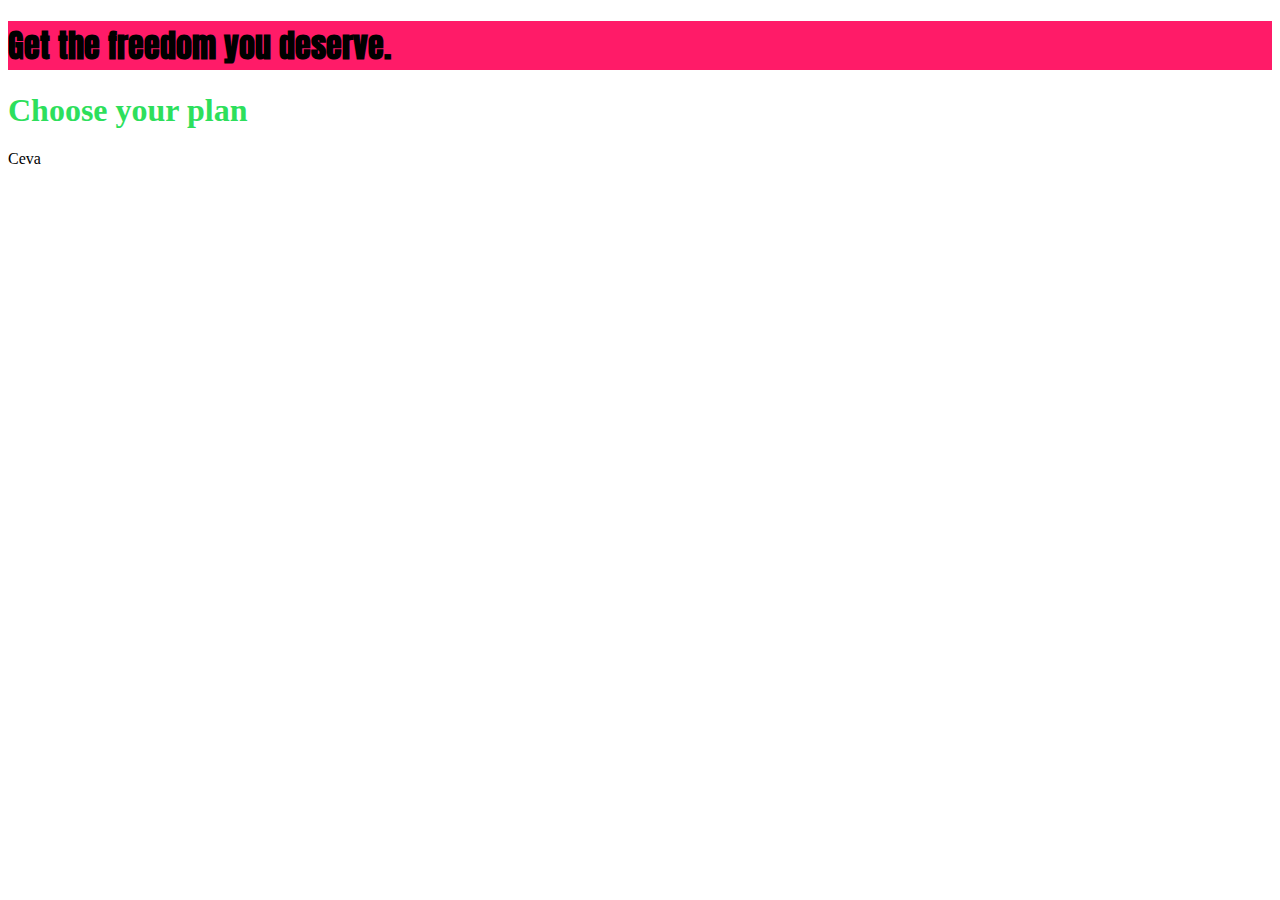
<file: css code/CssBasics/index.html>
<!DOCTYPE html>
<html lang="en">
  <head>
    <meta charset="UTF-8" />
    <meta http-equiv="X-UA-Compatible" content="ie=edge" />
    <title>uHost</title>
    <link rel="shortcut icon" href="favicon.png" />
    <link
      href="https://fonts.googleapis.com/css2?family=Anton&family=Montserrat:wght@100;700&display=swap"
      rel="stylesheet"
    />
    <link rel="stylesheet" href="main.css" />
  </head>
  <body>
    <main>
      <section id="product-overview">
        <h1>Get the freedom you deserve.</h1>
      </section>
    </main>
    <section>
      <h1 class="section-title">Choose your plan</h1>
      <p>Ceva</p>
    </section>
  </body>
</html>
</file>
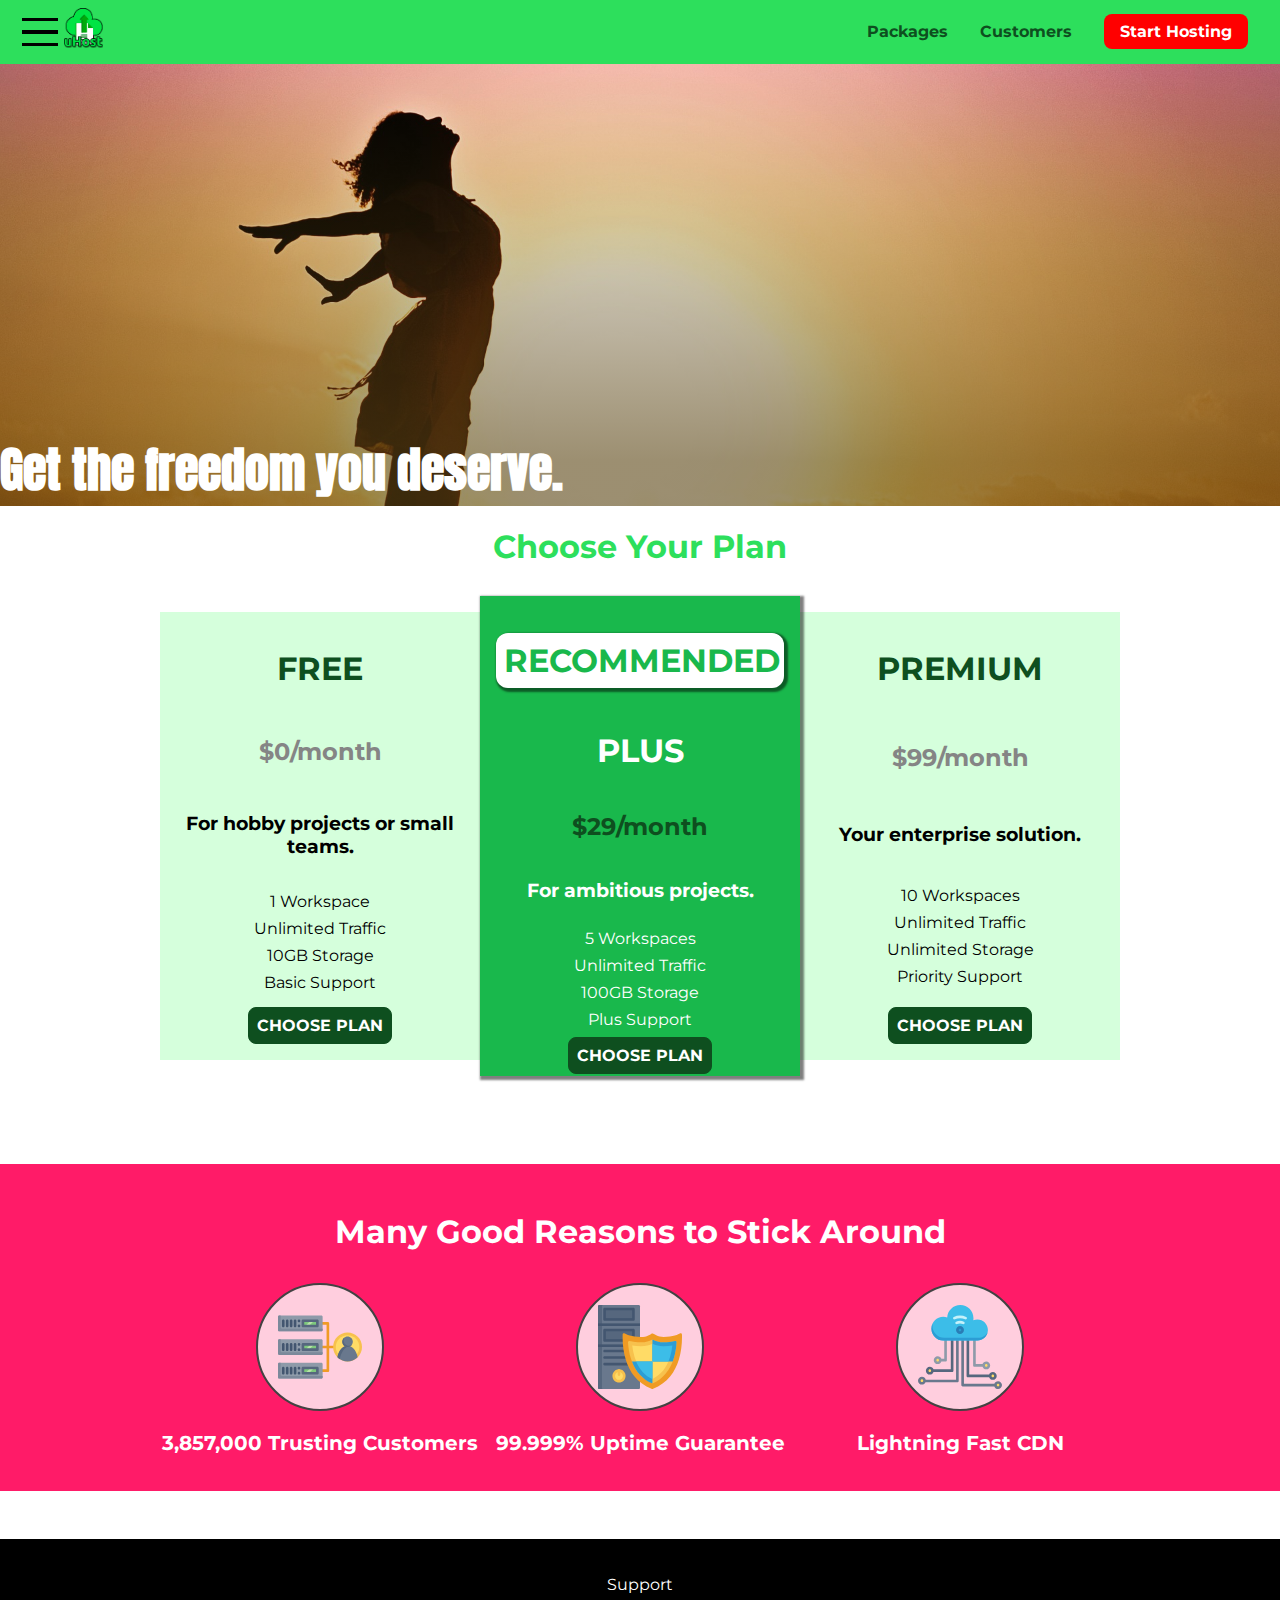
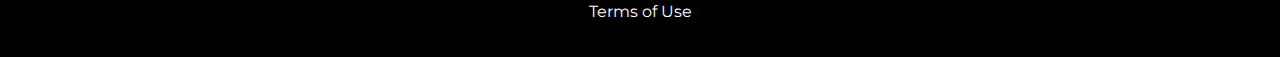
<file: css code/CssDeeperBasics/index.html>
<!DOCTYPE html>
<html lang="en">
  <head>
    <meta charset="UTF-8" />
    <meta http-equiv="X-UA-Compatible" content="ie=edge" />
    <meta name="viewport" content="width=device-width,initial-scale=1.0" />
    <!-- it will adjust the site to your device width,BUT you can't add design changes depending on the device -->
    <!-- name:viewport spune ca trb sa dea target la viewport,content-ul spune ca width-ul trebuie ajustat,initial-scale inseamna zoom-ul (cat poti da zoom)-->
    <!-- maximum-scale arata cat poti maxim sa dai zoom,iar minimum-scale cat poti da maxim zoom-out  -->
    <title>uHost</title>
    <link rel="shortcut icon" href="favicon.png" />
    <!-- <link
      href="https://fonts.googleapis.com/css?family=Anton"
      rel="stylesheet"
    />
    <link
      href="https://fonts.googleapis.com/css?family=Montserrat:400,700"
      rel="stylesheet"
    /> -->
    <!-- vezi shared.css -->
    
    <link rel="stylesheet" href="shared.css" />
    <link rel="stylesheet" href="main.css" />
  </head>
  <body>
    <div class="backdrop"></div>
    <div class="modal">
      <h1 class="modal__title">Do you want to continue?</h1>
      <div class="modal__actions">
        <a href="start-hosting/index.html" class="modal__action">Yes!</a>
        <button class="modal__action modal__action--negative" type="button">
          No!
        </button>
      </div>
    </div>
    <header class="main-header">
      <div>
        <button class="toggle-button">
          <span class="toggle-button__bar"></span>
          <span class="toggle-button__bar"></span>
          <span class="toggle-button__bar"></span>
        </button>
        <a href="index.html" class="main-header__brand">
          <img
            src="images/uhost-icon.png"
            alt="uHost - Your favourite hosting company"
          />
        </a>
      </div>
      <nav class="main-nav">
        <ul class="main-nav__items">
          <li class="main-nav__item">
            <a href="packages/index.html">Packages</a>
          </li>
          <li class="main-nav__item">
            <a href="customers/index.html">Customers</a>
          </li>
          <li class="main-nav__item main-nav__item--cta">
            <a href="start-hosting/index.html">Start Hosting</a>
          </li>
        </ul>
      </nav>
    </header>
    <nav class="mobile-nav">
      <ul class="mobile-nav__items">
        <li class="mobile-nav__item">
          <a href="packages/index.html">Packages</a>
        </li>
        <li class="mobile-nav__item">
          <a href="customers/index.html">Customers</a>
        </li>
        <li class="mobile-nav__item mobile-nav__item--cta">
          <a href="start-hosting/index.html">Start Hosting</a>
        </li>
      </ul>
    </nav>
    <main>
      <section id="product-overview">
        <h1>Get the freedom you deserve.</h1>
      </section>
      <section id="plans">
        <h1 class="section-title">Choose Your Plan</h1>

        <div class="plan__list">
          <article class="plan">
            <h1 class="plan__title">FREE</h1>
            <h2 class="plan__price">$0/month</h2>
            <h3>For hobby projects or small teams.</h3>
            <ul class="plan__features">
              <li>1 Workspace</li>
              <li>Unlimited Traffic</li>
              <li>10GB Storage</li>
              <li>Basic Support</li>
            </ul>
            <div>
              <button class="button">CHOOSE PLAN</button>
            </div>
          </article>
          <article class="plan plan--highlighted">
            <h1 class="plan__annotation">RECOMMENDED</h1>
            <h1 class="plan__title">PLUS</h1>
            <h2 class="plan__price">$29/month</h2>
            <h3>For ambitious projects.</h3>
            <ul class="plan__features">
              <li>5 Workspaces</li>
              <li>Unlimited Traffic</li>
              <li>100GB Storage</li>
              <li>Plus Support</li>
            </ul>
            <div>
              <button class="button">CHOOSE PLAN</button>
            </div>
          </article>
          <article class="plan">
            <h1 class="plan__title">PREMIUM</h1>
            <h2 class="plan__price">$99/month</h2>
            <h3>Your enterprise solution.</h3>
            <ul class="plan__features">
              <li>10 Workspaces</li>
              <li>Unlimited Traffic</li>
              <li>Unlimited Storage</li>
              <li>Priority Support</li>
            </ul>
            <div>
              <button class="button">CHOOSE PLAN</button>
            </div>
          </article>
        </div>
      </section>
      <section id="key-features">
        <h1 class="section-title">Many Good Reasons to Stick Around</h1>
        <ul class="key-feature__list">
          <li class="key-feature">
            <div class="key-feature__image">
              <svg viewBox="0 0 512 512">
                <path
                  style="fill: #f09b24"
                  d="M344,248h-32V112c0-4.418-3.582-8-8-8h-40c-4.418,0-8,3.582-8,8s3.582,8,8,8h32v128h-32  c-4.418,0-8,3.582-8,8s3.582,8,8,8h32v128h-32c-4.418,0-8,3.582-8,8s3.582,8,8,8h40c4.418,0,8-3.582,8-8V264h32c4.418,0,8-3.582,8-8  S348.418,248,344,248z"
                />
                <path
                  style="fill: #8e9aa9"
                  d="M264,64H8c-4.418,0-8,3.582-8,8v80c0,4.418,3.582,8,8,8h256c4.418,0,8-3.582,8-8V72  C272,67.582,268.418,64,264,64z"
                />
                <path
                  style="fill: #7c899b"
                  d="M24,144c-4.418,0-8-3.582-8-8V64H8c-4.418,0-8,3.582-8,8v80c0,4.418,3.582,8,8,8h256  c4.418,0,8-3.582,8-8v-8H24z"
                />
                <rect
                  x="152"
                  y="96"
                  style="fill: #b8e3a8"
                  width="88"
                  height="32"
                />
                <g>
                  <polygon
                    style="fill: #7ec97d"
                    points="152,96 152,128 166,128 198,96  "
                  />
                  <polygon
                    style="fill: #7ec97d"
                    points="220,96 188,128 240,128 240,96  "
                  />
                </g>
                <path
                  style="fill: #56677e"
                  d="M240,136h-88c-4.418,0-8-3.582-8-8V96c0-4.418,3.582-8,8-8h88c4.418,0,8,3.582,8,8v32  C248,132.418,244.418,136,240,136z M160,120h72v-16h-72V120z"
                />
                <g>
                  <path
                    style="fill: #435670"
                    d="M32,136c-4.418,0-8-3.582-8-8V96c0-4.418,3.582-8,8-8s8,3.582,8,8v32C40,132.418,36.418,136,32,136z   "
                  />
                  <path
                    style="fill: #435670"
                    d="M56,136c-4.418,0-8-3.582-8-8V96c0-4.418,3.582-8,8-8s8,3.582,8,8v32C64,132.418,60.418,136,56,136z   "
                  />
                  <path
                    style="fill: #435670"
                    d="M80,136c-4.418,0-8-3.582-8-8V96c0-4.418,3.582-8,8-8s8,3.582,8,8v32C88,132.418,84.418,136,80,136z   "
                  />
                  <path
                    style="fill: #435670"
                    d="M104,136c-4.418,0-8-3.582-8-8V96c0-4.418,3.582-8,8-8s8,3.582,8,8v32   C112,132.418,108.418,136,104,136z"
                  />
                  <path
                    style="fill: #435670"
                    d="M128,105c-4.418,0-8-3.582-8-8v-1c0-4.418,3.582-8,8-8s8,3.582,8,8v1   C136,101.418,132.418,105,128,105z"
                  />
                  <path
                    style="fill: #435670"
                    d="M128,136c-4.418,0-8-3.582-8-8v-1c0-4.418,3.582-8,8-8s8,3.582,8,8v1   C136,132.418,132.418,136,128,136z"
                  />
                </g>
                <path
                  style="fill: #8e9aa9"
                  d="M264,208H8c-4.418,0-8,3.582-8,8v80c0,4.418,3.582,8,8,8h256c4.418,0,8-3.582,8-8v-80  C272,211.582,268.418,208,264,208z"
                />
                <path
                  style="fill: #7c899b"
                  d="M24,288c-4.418,0-8-3.582-8-8v-72H8c-4.418,0-8,3.582-8,8v80c0,4.418,3.582,8,8,8h256  c4.418,0,8-3.582,8-8v-8H24z"
                />
                <rect
                  x="152"
                  y="240"
                  style="fill: #b8e3a8"
                  width="88"
                  height="32"
                />
                <g>
                  <polygon
                    style="fill: #7ec97d"
                    points="152,240 152,272 166,272 198,240  "
                  />
                  <polygon
                    style="fill: #7ec97d"
                    points="220,240 188,272 240,272 240,240  "
                  />
                </g>
                <path
                  style="fill: #56677e"
                  d="M240,280h-88c-4.418,0-8-3.582-8-8v-32c0-4.418,3.582-8,8-8h88c4.418,0,8,3.582,8,8v32  C248,276.418,244.418,280,240,280z M160,264h72v-16h-72V264z"
                />
                <g>
                  <path
                    style="fill: #435670"
                    d="M32,280c-4.418,0-8-3.582-8-8v-32c0-4.418,3.582-8,8-8s8,3.582,8,8v32C40,276.418,36.418,280,32,280   z"
                  />
                  <path
                    style="fill: #435670"
                    d="M56,280c-4.418,0-8-3.582-8-8v-32c0-4.418,3.582-8,8-8s8,3.582,8,8v32C64,276.418,60.418,280,56,280   z"
                  />
                  <path
                    style="fill: #435670"
                    d="M80,280c-4.418,0-8-3.582-8-8v-32c0-4.418,3.582-8,8-8s8,3.582,8,8v32C88,276.418,84.418,280,80,280   z"
                  />
                  <path
                    style="fill: #435670"
                    d="M104,280c-4.418,0-8-3.582-8-8v-32c0-4.418,3.582-8,8-8s8,3.582,8,8v32   C112,276.418,108.418,280,104,280z"
                  />
                  <path
                    style="fill: #435670"
                    d="M128,249c-4.418,0-8-3.582-8-8v-1c0-4.418,3.582-8,8-8s8,3.582,8,8v1   C136,245.418,132.418,249,128,249z"
                  />
                  <path
                    style="fill: #435670"
                    d="M128,280c-4.418,0-8-3.582-8-8v-1c0-4.418,3.582-8,8-8s8,3.582,8,8v1   C136,276.418,132.418,280,128,280z"
                  />
                </g>
                <path
                  style="fill: #8e9aa9"
                  d="M264,352H8c-4.418,0-8,3.582-8,8v80c0,4.418,3.582,8,8,8h256c4.418,0,8-3.582,8-8v-80  C272,355.582,268.418,352,264,352z"
                />
                <path
                  style="fill: #7c899b"
                  d="M24,432c-4.418,0-8-3.582-8-8v-72H8c-4.418,0-8,3.582-8,8v80c0,4.418,3.582,8,8,8h256  c4.418,0,8-3.582,8-8v-8H24z"
                />
                <rect
                  x="152"
                  y="384"
                  style="fill: #b8e3a8"
                  width="88"
                  height="32"
                />
                <g>
                  <polygon
                    style="fill: #7ec97d"
                    points="152,384 152,416 166,416 198,384  "
                  />
                  <polygon
                    style="fill: #7ec97d"
                    points="220,384 188,416 240,416 240,384  "
                  />
                </g>
                <path
                  style="fill: #56677e"
                  d="M240,424h-88c-4.418,0-8-3.582-8-8v-32c0-4.418,3.582-8,8-8h88c4.418,0,8,3.582,8,8v32  C248,420.418,244.418,424,240,424z M160,408h72v-16h-72V408z"
                />
                <g>
                  <path
                    style="fill: #435670"
                    d="M32,424c-4.418,0-8-3.582-8-8v-32c0-4.418,3.582-8,8-8s8,3.582,8,8v32C40,420.418,36.418,424,32,424   z"
                  />
                  <path
                    style="fill: #435670"
                    d="M56,424c-4.418,0-8-3.582-8-8v-32c0-4.418,3.582-8,8-8s8,3.582,8,8v32C64,420.418,60.418,424,56,424   z"
                  />
                  <path
                    style="fill: #435670"
                    d="M80,424c-4.418,0-8-3.582-8-8v-32c0-4.418,3.582-8,8-8s8,3.582,8,8v32C88,420.418,84.418,424,80,424   z"
                  />
                  <path
                    style="fill: #435670"
                    d="M104,424c-4.418,0-8-3.582-8-8v-32c0-4.418,3.582-8,8-8s8,3.582,8,8v32   C112,420.418,108.418,424,104,424z"
                  />
                  <path
                    style="fill: #435670"
                    d="M128,393c-4.418,0-8-3.582-8-8v-1c0-4.418,3.582-8,8-8s8,3.582,8,8v1   C136,389.418,132.418,393,128,393z"
                  />
                  <path
                    style="fill: #435670"
                    d="M128,424c-4.418,0-8-3.582-8-8v-1c0-4.418,3.582-8,8-8s8,3.582,8,8v1   C136,420.418,132.418,424,128,424z"
                  />
                </g>
                <path
                  style="fill: #f7c14d"
                  d="M424,168c-48.523,0-88,39.477-88,88s39.477,88,88,88s88-39.477,88-88S472.523,168,424,168z"
                />
                <path
                  style="fill: #ffdb66"
                  d="M424,184c-39.701,0-72,32.299-72,72s32.299,72,72,72s72-32.299,72-72S463.701,184,424,184z"
                />
                <path
                  style="fill: #69788d"
                  d="M484.893,314.16C476.393,274.588,451.922,248,424,248s-52.393,26.588-60.893,66.16  c-0.605,2.82,0.354,5.749,2.511,7.664C381.731,336.124,402.465,344,424,344s42.269-7.876,58.381-22.176  C484.539,319.909,485.498,316.98,484.893,314.16z"
                />
                <path
                  style="fill: #56677e"
                  d="M434.053,249.171C430.768,248.403,427.411,248,424,248c-27.922,0-52.393,26.588-60.893,66.16  c-0.605,2.82,0.354,5.749,2.511,7.664c3.383,3.002,6.979,5.703,10.734,8.125C384.904,286.243,407.373,255.378,434.053,249.171z"
                />
                <path
                  style="fill: #69788d"
                  d="M424,192c-17.645,0-32,14.355-32,32s14.355,32,32,32s32-14.355,32-32S441.645,192,424,192z"
                />
                <path
                  style="fill: #56677e"
                  d="M432,248c-17.645,0-32-14.355-32-32c0-6.783,2.128-13.076,5.742-18.258  C397.444,203.53,392,213.138,392,224c0,17.645,14.355,32,32,32c10.862,0,20.471-5.444,26.258-13.742  C445.076,245.872,438.783,248,432,248z"
                />
              </svg>
            </div>
            <p class="key-feature__description">3,857,000 Trusting Customers</p>
          </li>
          <li class="key-feature">
            <div class="key-feature__image">
              <svg viewBox="0 0 512 512">
                <path
                  style="fill: #69788d"
                  d="M248,0H8C3.582,0,0,3.582,0,8v496c0,4.418,3.582,8,8,8h240c4.418,0,8-3.582,8-8V8  C256,3.582,252.418,0,248,0z"
                />
                <path
                  style="fill: #56677e"
                  d="M24,504V8c0-4.418,3.582-8,8-8H8C3.582,0,0,3.582,0,8v496c0,4.418,3.582,8,8,8h24  C27.582,512,24,508.418,24,504z"
                />
                <g>
                  <rect
                    x="0"
                    y="112"
                    style="fill: #435670"
                    width="256"
                    height="16"
                  />
                  <rect
                    x="0"
                    y="240"
                    style="fill: #435670"
                    width="256"
                    height="16"
                  />
                </g>
                <path
                  style="fill: #f7c14d"
                  d="M128,392c-22.056,0-40,17.944-40,40s17.944,40,40,40s40-17.944,40-40S150.056,392,128,392z"
                />
                <path
                  style="fill: #ffdb66"
                  d="M128,408c-13.233,0-24,10.767-24,24s10.767,24,24,24s24-10.767,24-24S141.233,408,128,408z"
                />
                <path
                  style="fill: #f7c14d"
                  d="M128,392c-2.739,0-5.414,0.278-8,0.805V424c0,4.418,3.582,8,8,8c4.418,0,8-3.582,8-8v-31.195  C133.414,392.278,130.739,392,128,392z"
                />
                <g>
                  <path
                    style="fill: #435670"
                    d="M216,288H40c-4.418,0-8-3.582-8-8s3.582-8,8-8h176c4.418,0,8,3.582,8,8S220.418,288,216,288z"
                  />
                  <path
                    style="fill: #435670"
                    d="M216,328H40c-4.418,0-8-3.582-8-8s3.582-8,8-8h176c4.418,0,8,3.582,8,8S220.418,328,216,328z"
                  />
                  <path
                    style="fill: #435670"
                    d="M216,368H40c-4.418,0-8-3.582-8-8s3.582-8,8-8h176c4.418,0,8,3.582,8,8S220.418,368,216,368z"
                  />
                  <path
                    style="fill: #435670"
                    d="M216,16H40c-4.418,0-8,3.582-8,8v64c0,4.418,3.582,8,8,8h176c4.418,0,8-3.582,8-8V24   C224,19.582,220.418,16,216,16z"
                  />
                </g>
                <rect
                  x="48"
                  y="32"
                  style="fill: #56677e"
                  width="160"
                  height="48"
                />
                <path
                  style="fill: #435670"
                  d="M216,144H40c-4.418,0-8,3.582-8,8v64c0,4.418,3.582,8,8,8h176c4.418,0,8-3.582,8-8v-64  C224,147.582,220.418,144,216,144z"
                />
                <rect
                  x="48"
                  y="160"
                  style="fill: #56677e"
                  width="160"
                  height="48"
                />
                <path
                  style="fill: #f09b24"
                  d="M511.747,180.237c-0.194-6.537-8.107-10.107-13.135-5.894c-5.6,4.693-42.904,21.282-98.514,21.282  c-33.45,0-64.625-20.999-64.929-21.206c-2.9-1.991-6.764-1.85-9.512,0.346c-2.677,2.135-27.201,20.86-63.793,20.86  c-55.607,0-92.914-16.589-98.515-21.282c-5.028-4.211-12.941-0.645-13.135,5.894c-1.634,54.834,4.655,105.941,18.693,151.903  c12.096,39.604,29.759,74.047,52.497,102.373c27.538,34.304,62.743,59.882,104.66,76.045c3.069,1.918,6.757,1.921,9.83,0  c41.917-16.163,77.122-41.741,104.66-76.045c22.738-28.326,40.401-62.77,52.497-102.373  C507.092,286.179,513.381,235.071,511.747,180.237z"
                />
                <path
                  style="fill: #f7c14d"
                  d="M476.21,221.226c-1.953-1.631-4.568-2.235-7.036-1.628c-21.686,5.327-44.926,8.028-69.075,8.028  c-25.926,0-49.633-8.975-64.955-16.504c-2.307-1.134-5.016-1.091-7.284,0.116c-14.059,7.477-36.919,16.388-65.994,16.388  c-24.153,0-47.394-2.701-69.075-8.028c-5.155-1.268-10.221,2.966-9.894,8.261c2.077,33.693,7.668,65.635,16.616,94.935  c22.774,74.565,66.139,126.334,128.888,153.868c2.032,0.891,4.397,0.891,6.43,0c61.777-27.107,104.716-78.876,127.62-153.868  c8.948-29.3,14.539-61.241,16.616-94.935C479.224,225.319,478.163,222.856,476.21,221.226z"
                />
                <path
                  style="fill: #ffdb66"
                  d="M331.609,451.727c-52.604-25.289-89.304-70.987-109.144-135.944  c-6.532-21.39-11.162-44.336-13.82-68.447c17.133,2.852,34.952,4.291,53.22,4.291c29.394,0,53.376-7.793,69.978-15.561  c17.44,7.736,41.656,15.561,68.256,15.561c18.267,0,36.085-1.439,53.219-4.291c-2.659,24.112-7.288,47.06-13.82,68.448  C419.545,381.108,383.27,426.805,331.609,451.727z"
                />
                <g>
                  <path
                    style="fill: #2c9dd4"
                    d="M479.066,227.858c0.157-2.539-0.903-5.002-2.856-6.633s-4.568-2.235-7.036-1.628   c-21.686,5.327-44.926,8.028-69.075,8.028c-25.926,0-49.633-8.975-64.955-16.504c-1.057-0.52-2.2-0.78-3.345-0.806l-0.072,133.351   h123.601c2.556-6.746,4.933-13.702,7.123-20.874C471.398,293.493,476.989,261.552,479.066,227.858z"
                  />
                  <path
                    style="fill: #2c9dd4"
                    d="M206.658,343.667c24.153,63.42,65.028,108.108,121.743,132.995c1.031,0.452,2.147,0.673,3.263,0.666   l0.063-133.661H206.658z"
                  />
                </g>
                <g>
                  <path
                    style="fill: #3cbde8"
                    d="M439.497,315.783c6.532-21.389,11.161-44.336,13.82-68.448c-17.134,2.852-34.952,4.291-53.219,4.291   c-26.6,0-50.815-7.824-68.256-15.561l-0.116,107.601h97.758C433.179,334.807,436.524,325.518,439.497,315.783z"
                  />
                  <path
                    style="fill: #3cbde8"
                    d="M232.523,343.667c21.144,50.298,54.363,86.56,99.087,108.06l0.117-108.06H232.523z"
                  />
                </g>
              </svg>
            </div>
            <p class="key-feature__description">99.999% Uptime Guarantee</p>
          </li>
          <li class="key-feature">
            <div class="key-feature__image">
              <svg viewBox="0 0 512 512">
                <path
                  style="fill: #8e9aa9"
                  d="M168,200c-4.418,0-8,3.582-8,8v120h-17.376c-3.302-9.311-12.194-16-22.624-16  c-13.234,0-24,10.767-24,24s10.766,24,24,24c10.429,0,19.321-6.689,22.624-16H168c4.418,0,8-3.582,8-8V208  C176,203.582,172.418,200,168,200z"
                />
                <path
                  style="fill: #ffdb66"
                  d="M120,328c-4.411,0-8,3.589-8,8s3.589,8,8,8s8-3.589,8-8S124.411,328,120,328z"
                />
                <path
                  style="fill: #56677e"
                  d="M208,200c-4.418,0-8,3.582-8,8v184H94.624C91.322,382.689,82.43,376,72,376  c-13.234,0-24,10.767-24,24s10.766,24,24,24c10.429,0,19.321-6.689,22.624-16H208c4.418,0,8-3.582,8-8V208  C216,203.582,212.418,200,208,200z"
                />
                <path
                  style="fill: #ffdb66"
                  d="M72,392c-4.411,0-8,3.589-8,8s3.589,8,8,8s8-3.589,8-8S76.411,392,72,392z"
                />
                <path
                  style="fill: #69788d"
                  d="M240,208c-4.418,0-8,3.582-8,8v239H47.24c-2.671-10.34-12.078-18-23.24-18c-13.234,0-24,10.767-24,24  s10.766,24,24,24c9.666,0,18.009-5.747,21.809-14H240c4.418,0,8-3.582,8-8V216C248,211.582,244.418,208,240,208z"
                />
                <path
                  style="fill: #ffdb66"
                  d="M24,453c-4.411,0-8,3.589-8,8s3.589,8,8,8s8-3.589,8-8S28.411,453,24,453z"
                />
                <path
                  style="fill: #69788d"
                  d="M488,464c-10.429,0-19.321,6.689-22.624,16H280V208c0-4.418-3.582-8-8-8s-8,3.582-8,8v280  c0,4.418,3.582,8,8,8h193.376c3.302,9.311,12.194,16,22.624,16c13.234,0,24-10.767,24-24S501.234,464,488,464z"
                />
                <path
                  style="fill: #ffdb66"
                  d="M488,480c-4.411,0-8,3.589-8,8s3.589,8,8,8s8-3.589,8-8S492.411,480,488,480z"
                />
                <path
                  style="fill: #56677e"
                  d="M456,408c-10.429,0-19.321,6.689-22.624,16H312V208c0-4.418-3.582-8-8-8s-8,3.582-8,8v224  c0,4.418,3.582,8,8,8h129.376c3.302,9.311,12.194,16,22.624,16c13.234,0,24-10.767,24-24S469.234,408,456,408z"
                />
                <path
                  style="fill: #ffdb66"
                  d="M456,424c-4.411,0-8,3.589-8,8s3.589,8,8,8s8-3.589,8-8S460.411,424,456,424z"
                />
                <path
                  style="fill: #8e9aa9"
                  d="M416,344c-10.429,0-19.321,6.689-22.624,16H352V208c0-4.418-3.582-8-8-8s-8,3.582-8,8v160  c0,4.418,3.582,8,8,8h49.376c3.302,9.311,12.194,16,22.624,16c13.234,0,24-10.767,24-24S429.234,344,416,344z"
                />
                <path
                  style="fill: #ffdb66"
                  d="M416,360c-4.411,0-8,3.589-8,8s3.589,8,8,8s8-3.589,8-8S420.411,360,416,360z"
                />
                <path
                  style="fill: #3cbde8"
                  d="M362,88c-8.741,0-17.231,1.751-25.06,5.085C337.646,88.797,338,84.43,338,80  c0-44.112-35.888-80-80-80c-42.823,0-77.895,33.816-79.909,76.149C170.393,73.415,162.244,72,154,72c-39.701,0-72,32.299-72,72  s32.299,72,72,72h208c35.29,0,64-28.71,64-64S397.29,88,362,88z"
                />
                <path
                  style="fill: #2c9dd4"
                  d="M368,200H160c-39.701,0-72-32.299-72-72c0-5.863,0.721-11.559,2.05-17.019  C84.918,120.88,82,132.102,82,144c0,39.701,32.299,72,72,72h208c30.389,0,55.88-21.296,62.379-49.743  C413.565,186.327,392.352,200,368,200z"
                />
                <path
                  style="fill: #2a7db5"
                  d="M256,128c-13.234,0-24,10.767-24,24s10.766,24,24,24c13.233,0,24-10.767,24-24S269.233,128,256,128z"
                />
                <path
                  style="fill: #2c9dd4"
                  d="M256,144c-4.411,0-8,3.589-8,8s3.589,8,8,8c4.411,0,8-3.589,8-8S260.411,144,256,144z"
                />
                <g>
                  <path
                    style="fill: #c5f1fa"
                    d="M221.755,87.695c-2.994,0-5.864-1.688-7.233-4.572c-1.894-3.991-0.194-8.763,3.798-10.657   C230.157,66.849,242.834,64,256,64c13.166,0,25.844,2.849,37.68,8.466c3.992,1.895,5.692,6.666,3.798,10.657   s-6.666,5.692-10.657,3.798C277.144,82.328,266.774,80,256,80c-10.774,0-21.144,2.328-30.821,6.921   C224.072,87.446,222.904,87.695,221.755,87.695z"
                  />
                  <path
                    style="fill: #c5f1fa"
                    d="M276.545,116.618c-1.148,0-2.316-0.249-3.424-0.774C267.745,113.293,261.985,112,256,112   c-5.985,0-11.745,1.293-17.121,3.844c-3.991,1.895-8.763,0.192-10.657-3.798c-1.894-3.992-0.193-8.764,3.798-10.657   C239.557,97.813,247.625,96,256,96c8.376,0,16.444,1.813,23.98,5.389c3.991,1.894,5.692,6.665,3.798,10.657   C282.41,114.93,279.539,116.618,276.545,116.618z"
                  />
                </g>
              </svg>
            </div>
            <p class="key-feature__description">Lightning Fast CDN</p>
          </li>
        </ul>
      </section>
    </main>
    <footer class="main-footer">
      <nav>
        <ul class="main-footer__links">
          <li class="main-footer__link">
            <a href="#">Support</a>
          </li>
          <li class="main-footer__link">
            <a href="#">Terms of Use</a>
          </li>
        </ul>
      </nav>
    </footer>
    <script src="shared.js"></script>
  </body>
</html>
</file>
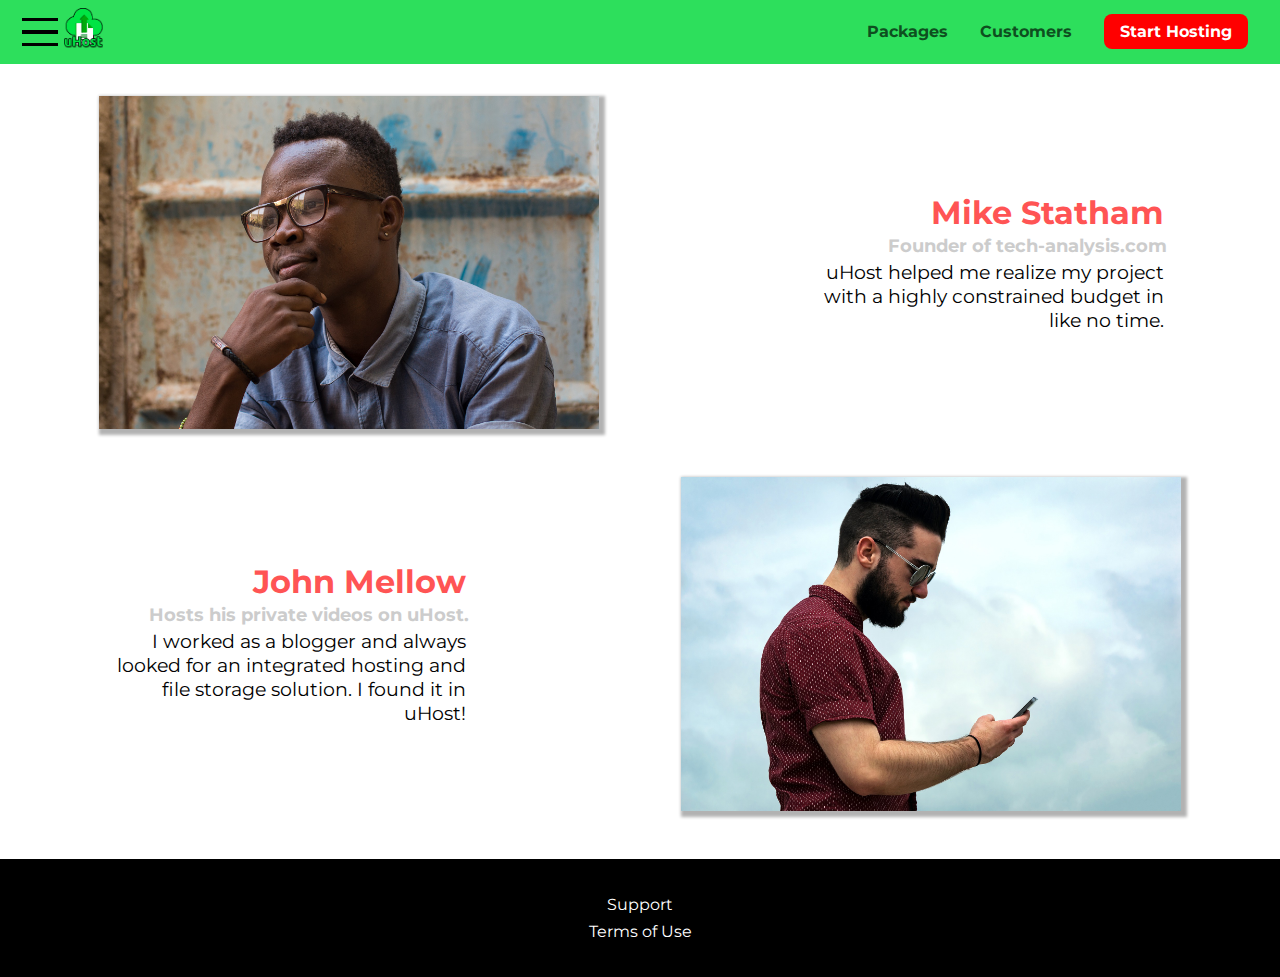
<file: css code/CssDeeperBasics/customers/index.html>
<!DOCTYPE html>
<html lang="en">
  <head>
    <meta charset="UTF-8" />
    <meta name="viewport" content="width=device-width, initial-scale=1.0" />
    <meta http-equiv="X-UA-Compatible" content="ie=edge" />
    <meta name="viewport" content="width=device-width,initial-scale=1.0" />
    <title>uHost Customers</title>
    <link rel="shortcut icon" href="../favicon.png" />
    <!-- <link
      href="https://fonts.googleapis.com/css?family=Anton|Montserrat:400,700"
      rel="stylesheet"
    /> -->
    <!-- vezi shared.css -->
    <link rel="stylesheet" href="../shared.css" />
    <link rel="stylesheet" href="customers.css" />
  </head>

  <body>
    <div class="backdrop"></div>
    <header class="main-header">
      <div>
        <button class="toggle-button">
          <span class="toggle-button__bar"></span>
          <span class="toggle-button__bar"></span>
          <span class="toggle-button__bar"></span>
        </button>
        <a href="../index.html" class="main-header__brand">
          <img
            src="../images/uhost-icon.png"
            alt="uHost - Your favourite hosting company"
          />
        </a>
      </div>
      <nav class="main-nav">
        <ul class="main-nav__items">
          <li class="main-nav__item">
            <a href="../packages/index.html">Packages</a>
          </li>
          <li class="main-nav__item">
            <a href="index.html">Customers</a>
          </li>
          <li class="main-nav__item main-nav__item--cta">
            <a href="../start-hosting/index.html">Start Hosting</a>
          </li>
        </ul>
      </nav>
    </header>
    <nav class="mobile-nav">
      <ul class="mobile-nav__items">
        <li class="mobile-nav__item">
          <a href="../packages/index.html">Packages</a>
        </li>
        <li class="mobile-nav__item">
          <a href="index.html">Customers</a>
        </li>
        <li class="mobile-nav__item mobile-nav__item--cta">
          <a href="../start-hosting/index.html">Start Hosting</a>
        </li>
      </ul>
    </nav>
    <main>
      <div>
        <div class="testimonial" id="customer-1">
          <div class="testimonial__image-container">
            <img
              src="../images/customer-1.jpg"
              alt="Mike Statham - Customer"
              class="testimonial__image"
            />
          </div>
          <div class="testimonial__info">
            <h1 class="testimonial__name">Mike Statham</h1>
            <h2 class="testimonial__subtitle">
              Founder of
              <a href="tech-analysis.com">tech-analysis.com</a>
            </h2>
            <p class="testimonial__text">
              uHost helped me realize my project with a highly constrained
              budget in like no time.
            </p>
          </div>
        </div>
        <div class="testimonial" id="customer-2">
          <div class="testimonial__info">
            <h1 class="testimonial__name">John Mellow</h1>
            <h2 class="testimonial__subtitle">
              Hosts his private videos on uHost.
            </h2>
            <p class="testimonial__text">
              I worked as a blogger and always looked for an integrated hosting
              and file storage solution. I found it in uHost!
            </p>
          </div>
          <div class="testimonial__image-container">
            <img
              src="../images/customer-2.jpg"
              alt="John Mellow - Customer"
              class="testimonial__image"
            />
          </div>
        </div>
      </div>
    </main>
    <footer class="main-footer">
      <nav>
        <ul class="main-footer__links">
          <li class="main-footer__link">
            <a href="#">Support</a>
          </li>
          <li class="main-footer__link">
            <a href="#">Terms of Use</a>
          </li>
        </ul>
      </nav>
    </footer>
    <script src="../shared.js"></script>
  </body>
</html>
</file>
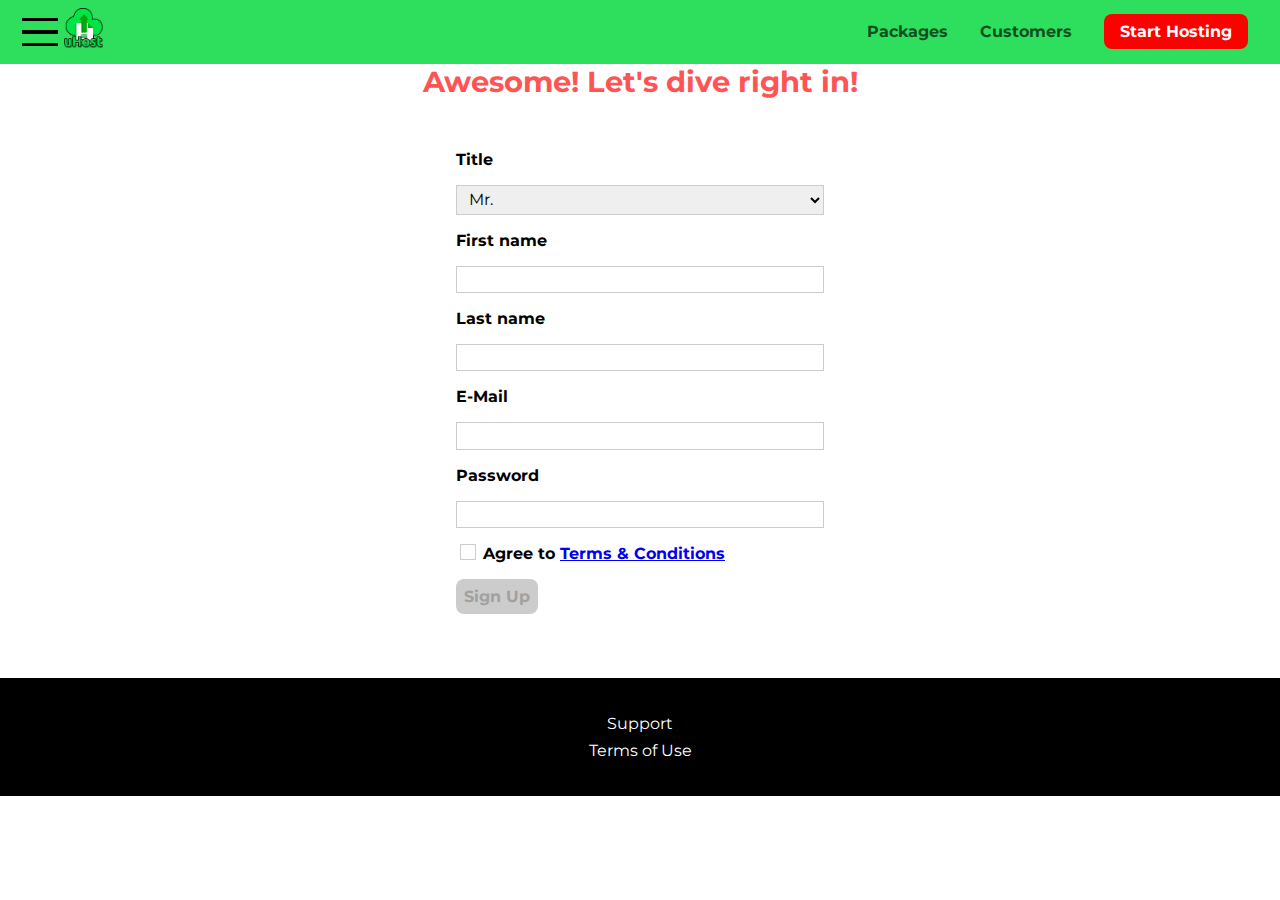
<file: css code/CssDeeperBasics/start-hosting/index.html>
<!DOCTYPE html>
<html lang="en">
  <head>
    <meta charset="UTF-8" />
    <meta name="viewport" content="width=device-width, initial-scale=1.0" />
    <meta http-equiv="X-UA-Compatible" content="ie=edge" />
    <title>uHost Signup</title>
    <link rel="shortcut icon" href="../favicon.png" />
    <!-- <link
      href="https://fonts.googleapis.com/css?family=Anton|Montserrat:400,700"
      rel="stylesheet"
    /> -->
    <!-- vezi shared.css -->
    <link rel="stylesheet" href="../shared.css" />
    <link rel="stylesheet" href="start-hosting.css" />
  </head>

  <body>
    <div class="backdrop"></div>
    <header class="main-header">
      <div>
        <button class="toggle-button">
          <span class="toggle-button__bar"></span>
          <span class="toggle-button__bar"></span>
          <span class="toggle-button__bar"></span>
        </button>
        <a href="../index.html" class="main-header__brand">
          <img
            src="../images/uhost-icon.png"
            alt="uHost - Your favorite hosting company"
          />
        </a>
      </div>
      <nav class="main-nav">
        <ul class="main-nav__items">
          <li class="main-nav__item">
            <a href="../packages/index.html">Packages</a>
          </li>
          <li class="main-nav__item">
            <a href="../customers/index.html">Customers</a>
          </li>
          <li class="main-nav__item main-nav__item--cta">
            <a href="index.html">Start Hosting</a>
          </li>
        </ul>
      </nav>
    </header>
    <nav class="mobile-nav">
      <ul class="mobile-nav__items">
        <li class="mobile-nav__item">
          <a href="../packages/index.html">Packages</a>
        </li>
        <li class="mobile-nav__item">
          <a href="../customers/index.html">Customers</a>
        </li>
        <li class="mobile-nav__item mobile-nav__item--cta">
          <a href="index.html">Start Hosting</a>
        </li>
      </ul>
    </nav>
    <main class="signup-page">
      <h1 class="signup-title">Awesome! Let's dive right in!</h1>
      <form action="index.html" class="signup-form">
        <label for="title">Title</label>
        <select id="title" class="invalid">
          <option value="mr">Mr.</option>
          <option value="ms">Ms.</option>
        </select>
        <label for="first-name">First name</label>
        <input type="text" id="first-name" />
        <label for="last-name">Last name</label>
        <input type="text" id="last-name" />
        <label for="email">E-Mail</label>
        <input type="email" id="email" />
        <label for="password">Password</label>
        <input type="password" id="password" />
        <input type="checkbox" id="agree-terms" />
        <!-- daca pun required se ia by default ca si invalid -->
        <label for="agree-terms"
          >Agree to
          <a href="#">Terms &amp; Conditions</a>
        </label>
        <button type="submit" class="button" disabled>Sign Up</button>
      </form>
    </main>
    <footer class="main-footer">
      <nav>
        <ul class="main-footer__links">
          <li class="main-footer__link">
            <a href="#">Support</a>
          </li>
          <li class="main-footer__link">
            <a href="#">Terms of Use</a>
          </li>
        </ul>
      </nav>
    </footer>
    <script src="../shared.js"></script>
  </body>
</html>
</file>
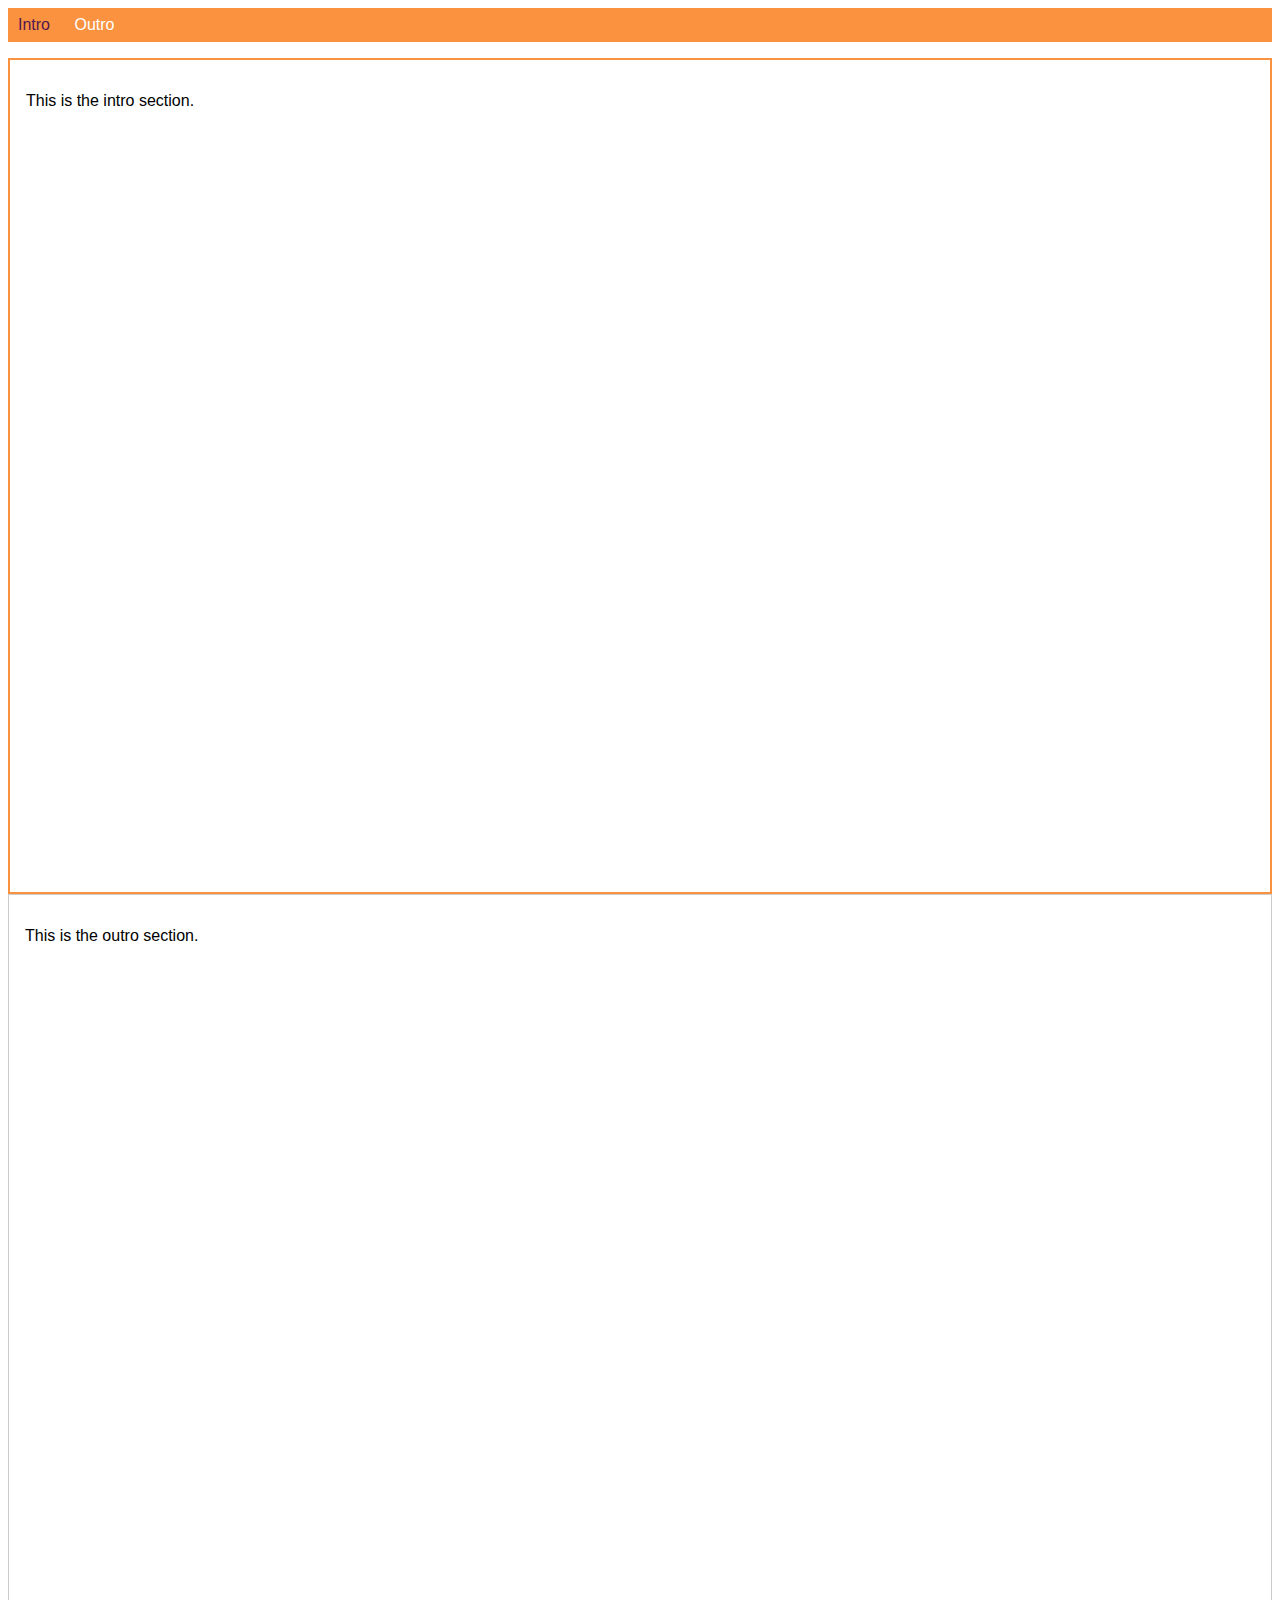
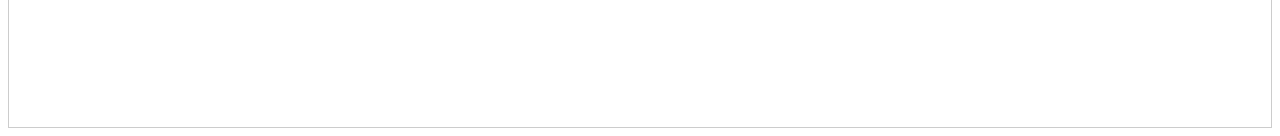
<file: css code/MoreOnSelectors/more-on-selectors-1-start-code/index.html>
<!DOCTYPE html>
<html lang="en">

<head>
    <meta charset="UTF-8">
    <meta name="viewport" content="width=device-width, initial-scale=1.0">
    <meta http-equiv="X-UA-Compatible" content="ie=edge">
    <title>CSS Course</title>
    <link rel="stylesheet" href="main.css">
</head>

<body>
    <nav>
        <a href="#intro" class="active">Intro</a>
        <a href="#outro">Outro</a>
    </nav>
    <section id="intro" class="main-section highlighted">
        <p>This is the intro section.</p>
    </section>
    <section id="outro" class="main-section">
        <p>This is the outro section.</p>
    </section>
</body>

</html>
</file>
<file: css code/CssBasics/main.css>
#product-overview {
  background-color: #ff1b68;
}

.section-title {
  color: #2ddf5c;
}

#product-overview h1 {
  color: black;
  font-family: "Anton", "sans-serif";
}
</file>
<file: css code/CssDeeperBasics/shared.css>
@import url("https://fonts.googleapis.com/css2?family=Roboto:100i,400,900"); /*i vine de la italic,restul sunt pt font-weight*/
@import url("https://fonts.googleapis.com/css2?family=Anton");
@import url("https://fonts.googleapis.com/css2?family=Montserrat:400,700");
/*sunt importante pt ca astfel toti utilizatorii pot vedea aceste font-uri,la fel si folosint @font-face(vezi packages.css)*/

/*pot sa dau import la mai multe tipuri de font face,italic,bolduit,vezi google fonts*/
* {
  box-sizing: border-box;
}

body {
  font-family: "Montserrat", sans-serif;
  /*primul scris Montserrat este most specifiv,nu trebuie sa fie doar unul,pot sa fie mai multe
  daca nu il gaseste pe primul merge la urmatorul etc,iar ultimul,in cazul in care nu se gaseste nimic
  va merge la generic family sans-serif si va alege de acolo un font,pentru a vedea ce alege poti
  merge in setarile din chrome*/

  /*pentru a fi sigur ca toti cei ce vor folosi site-ul vor vedea font-urile poti merge pe font stacks
  pentru a vedea care sunt cele mai des folosite font-uri,si alegi de acolo 
  SAU folosesti metoda cu import de WEB font de pe GOOGLE fonts*/

  margin: 0px;
}

.backdrop {
  position: fixed;
  z-index: 100;

  top: 0;
  left: 0;

  display: none;

  /* width: 100%;
  min-height: 100%; */

  width: 100vw; /*vmin va functiona astfel:va lua sa zicem 80 din dimensiunea cea mai mida(viewport width SAU viewport height),daca width este mai mare va luat 80 din el,daca este invers va lua invers*,la fel si pt vmax*/
  height: 100vh;

  background-color: rgba(0, 0, 0, 0.5);
}

.main-header {
  width: 100%;
  background-color: #2ddf5c;
  padding: 8px 16px; /*primul e pt top si bottom,al doilea e pt left si right*/
  position: fixed;
  top: 0px;
  z-index: 51;
  display: flex;
  align-items: center;
  justify-content: space-between;
}

.toggle-button {
  width: 3rem;
  background: transparent;
  border: none;
  cursor: pointer;
  padding-top: 0;
  padding-bottom: 0;
  vertical-align: middle;
}

.toggle-button:focus {
  outline: none;
}

.toggle-button__bar {
  width: 100%;
  height: 0.2rem;
  background: black;
  display: block;
  margin: 0.6rem 0;
}

.main-header__brand {
  color: #0e4f1f;
  text-decoration: none;
  font-weight: bold;
  height: 2.5rem;
  /* vertical-align: middle; */
  /* display: inline-block; trebuie sa fie asa ca sa mearga procentajele pe image */
  position: absolute;
}

.main-header__brand img {
  height: 100%;
  vertical-align: middle;
}

/* .main-nav {
  display: inline-block;
  text-align: right;
  width: calc(100% - 122px);
  vertical-align: middle;
} */

@media (max-width: 40rem) {
  .main-nav {
    display: none;
  }
}

.main-nav__items {
  display: flex;
  list-style: none;
  margin: 0;
  padding: 0;
}

.main-nav__item {
  margin: 0px 16px;
}

.main-nav__item a,
.mobile-nav__item a {
  text-decoration: none;
  color: #0e4f1f;
  font-weight: bold;
  padding: 3px 0;
}

.main-nav__item--cta a,
.mobile-nav__item--cta a {
  color: white;
  background-color: red;
  padding: 8px 16px;
  border-radius: 8px;
}
/*ii da overwrite celei de deasupra pentru ca este dupa ea*/

/* .main-nav__item a::before {
    content: " (Link)";
    color: red;
  } */
/*se adauga inainte daca e before,sau dupa daca e after*/
/*::first-letter modifica prima litera*/

.main-nav__item a:hover,
.main-nav__item a:active {
  border-bottom: 5px solid white;
  color: white;
}

.main-nav__item--cta a:hover,
.main-nav__item--cta a:active,
.mobile-nav__item--cta a:hover,
.mobile-nav__item--cta a:active {
  color: #ff1b68;
  background-color: white;
  border: none;
}

.button {
  background-color: #0e4f1f;
  color: white;
  font: inherit; /*il forteaza sa ia stilul de mai sus,nu browser default*/
  border: 1.5px solid #0e4f1f;
  padding: 8px;
  border-radius: 8px;
  font-weight: bold;
  cursor: pointer; /*hand icon pe hover*/
}

.button:hover,
.button:active {
  background-color: white;
  color: #0e4f1f;
}

.button:focus {
  outline: none;
}

.button[disabled] {
  cursor: not-allowed;
  border: #a1a1a1;
  background: #ccc;
  color: #a1a1a1;
} /*selecteaza toate elementele cu clasa button cu disabled atribute*/

.main-footer {
  background-color: black;
  padding: 32px;
  margin-top: 48px;
}

.main-footer__links {
  display: flex;
  flex-direction: column;
  align-items: center;
  list-style: none;
  margin: 0;
  padding: 0;
  text-align: center;
}

.main-footer__link {
  /* display: inline-block; */
  margin: 4px 16px;
}

@media (max-width: 40rem) {
  .main-footer__links {
    flex-direction: row;
    justify-content: center;
  }
}

.main-footer__link a {
  color: white;
  text-decoration: none;
}

.main-footer__link a:hover,
.main-footer__link a:active {
  color: #ccc;
}

.mobile-nav {
  display: none;
  position: fixed;
  z-index: 101;
  top: 0;
  left: 0;
  background: white;
  width: 80%;
  height: 100vh;
}

.mobile-nav__items {
  display: flex;
  flex-direction: column;
  align-items: center;
  justify-content: center;
  width: 100%;
  height: 100%;
  list-style: none;
  margin: auto;
  padding: 0;
  /* text-align: center; */
}

.mobile-nav__item {
  margin: 1rem 0;
}

.mobile-nav__item a {
  font-size: 1.5rem;
}

.open {
  display: block;
}
</file>
<file: css code/CssDeeperBasics/main.css>
#product-overview {
  /* background-image: url("freedom.jpg ") left 10% bottom 20% / cover no-repeat; */
  background-image: linear-gradient(
      to top,
      rgba(90, 68, 18, 0.6) 10%,
      transparent
    ),
    url("images/freedom.jpg ");
  /* background-image: linear-gradient(
    red,
    blue
  ); primul e culoarea de sus,a doua cea de jos,se ia in ordinea de sus in jos */
  /* background-image: radial-gradient(
    red,
    blue
  ); incepe cu prima culoare si dupa tranzitioneaza la urmatoarea,e in forma de elipsa */
  background-size: cover;
  /*cover isi da seama care parte width/hight este importanta,o va seta la 100%,iar pe cealalta o va pune auto,se asigura ca tot containerul este acoperit*/
  /*contain se va asigura ca vom avem toata imaginea in container,nu doar o parte cropped*/
  /* background-position: left 10% bottom 70%; prima valoare se refera la left,a doua la top */
  /*daca pun procente,se vor referi la cat sa fie cropped din partea stanga astfel incat sa intre ce e in dreapta,iar la fel si pentru top,ca sa intre ce e in bottom*/
  /*daca pun left si right,ma refer la unde sa fie aliniat,daca pun left inseamna ca borderul din stanga o sa fie in stanga,la fel si cu restul*/
  /*daca combin left cu procente ma refer cat sa fie taiat din stanga,ca sa se incadreze mai mult dreapta,la fel si la restul*/
  background-position: center;
  background-repeat: no-repeat;
  background-clip: border-box;
  /* padding: 10px; */
  /* border: 5px black solid; */
  /* margin: 10px; */
  width: 100vw;
  height: 33vh; /*33% din viewport height*/
  position: relative;
  margin-top: 3.5rem;
  /*folosesc box-sizing ca sa am inaltimea de 528px in total cu tot cu padding si border */
}

#product-overview h1 {
  color: rgb(255, 255, 255);
  font-family: "Anton", sans-serif;
  position: absolute;
  bottom: 0px;
  font-size: 1.6rem;
  margin: 0;
}

@media (min-width: 40rem) {
  /*atunci cand width-ul device-ul nostru este >= decat min-width atunci intru in media query*/
  /*te gandesti ca vrei ca atunci ca width-ul este mai mare sau egal cu 40 vrei sa ai o alta dim de text,deci media query intra in aciune*/
  #product-overview {
    height: 40vh;
    background-position: left 50% top 25%;
    /* max-width: 50%; */
    /* background-position: center; */
  }
  #product-overview h1 {
    font-size: 2rem;
  }
}

/*pot folosi orientation:portrait sau altceva ca si conditie in media*/

@media (min-width: 60rem) {
  /*atunci cand width-ul device-ul nostru este >= decat min-width atunci intru in media query*/
  /*te gandesti ca vrei ca atunci ca width-ul este mai mare sau egal cu 40 vrei sa ai o alta dim de text,deci media query intra in aciune*/
  #product-overview {
    height: 50vh;
    background-position: 50% 25%;
  }
  #product-overview h1 {
    font-size: 3rem;
  }
}

/*IMPORTANT PT MEDIA QUERY!!!

-se citeste ca si un if state
in cazul meu daca am minim 40rem width atunci intru in media
-daca am mai multe,nu isi vor da overwrite automat,decat daca nu cumva am aceeasi conditie,daca se intampla asta se va aplica regula ultimului media(se aplica doar ce e specificat acolo)
Cum stii unde sunt aceste breaking points,unde schimbi dimensiunile?
mydevice.io/comparedevices,urmaresti width-ul si height-ul CSS de la cele mai comune devices
te uiti la cele mai comune tlf(intre 300 si 700 width)dupa tableta(700+ width) dupa pc (etc.)
-TREBUIE puse la finalul codului,pentru ca ceilalti dev sa poate vedea si structura la randul lor codul

*/
.section-title {
  color: #2ddf5c;
  text-align: center;
}

.plan {
  background-color: #d5ffdc;
  text-align: center;
  padding: 16px;
  margin: 8px 0px;
  width: 100%;
  /* vertical-align: middle; */
}

.plan--highlighted {
  background-color: #19b84c;
  color: white;
}

.plan__annotation {
  background-color: white;
  color: #19b84c;
  padding: 8px;
  box-shadow: 2px 2px 2px 2px rgba(0, 0, 0, 0.5);
  border-radius: 12px;
}

.plan__title {
  color: #0e4f1f;
}

.plan__price {
  color: #858585;
}

.plan--highlighted .plan__title {
  color: white;
}

.plan--highlighted .plan__price {
  color: #0e4f1f;
}
.plan__features {
  list-style: none;
  margin: 0;
  padding: 0;
}

.plan__features li {
  margin: 8px 0px;
}

@media (min-width: 40rem) {
  .plan {
    width: 30%;
    min-width: 12.8rem;
    max-width: 20rem;
    display: flex;
    flex-direction: column;
    justify-content: space-between;
    height: 28rem;
  }

  .plan__list {
    width: 100%;
    display: flex;
    justify-content: center;
    align-items: center;
    /*margin: auto merge doar pt block elements cu width specificat*/
    /* text-align: center; */
  }

  /* .plan__annotation {
  } */

  .plan--highlighted {
    box-shadow: 2px 2px 2px 2px rgba(0, 0, 0, 0.5);
    height: 30rem; /*axa x axa y bluriness spread color*/
    z-index: 5;
  }
}

/*, tine locul de ||*/

#key-features {
  background-color: #ff1b68;
  margin-top: 80px;
  padding: 16px;
}

#key-features .section-title {
  color: white;
  margin: 32px;
}

.key-feature__list {
  list-style: none;
  margin: 0;
  padding: 0;
  text-align: center;
}

/* .key-feature {
  display: inline-block;
  width: 33%;
  margin: auto;
  vertical-align: top;
} */

.key-feature__image {
  background-color: #ffcede;
  border-radius: 50%;
  width: 128px;
  height: 128px;
  border: 2px solid #424242;
  margin: auto; /*il centreaza orizontal pe mijloc*/
  padding: 20px;
}

.key-feature__description {
  text-align: center;
  font-weight: bold;
  color: white;
  font-size: 20px;
}

@media (min-width: 40rem) {
  .key-feature {
    width: 30%;
    max-width: 20rem;
  }

  .key-feature__list {
    display: flex;
    justify-content: center;
  }
}

.modal {
  position: fixed;
  display: none;
  z-index: 200;
  top: 20%;
  left: 30%;
  width: 40%;
  background: white;
  padding: 1rem;
  border: 1px solid #ccc;
  box-shadow: 1px 1px 1px rgba(0, 0, 0, 0.5);
}

.modal__title {
  text-align: center;
  margin: 0 0 1rem 0;
}

.modal__actions {
  text-align: center;
}

.modal__action {
  border: 1px solid #0e4f1f;
  background: #0e4f1f;
  text-decoration: none;
  color: white;
  font: inherit;
  padding: 0.5rem 1rem;
  cursor: pointer;
}

.modal__action:hover,
.modal__action:active {
  background: #2ddf5c;
  border-color: #2ddf5c;
}

.modal__action--negative {
  background: red;
  border-color: red;
}

.modal__action--negative:hover,
.modal__action--negative:active {
  background: #ff5454;
  border-color: #ff5454;
}

.open {
  display: block;
}

/*ii da overwrite celei de deasupra pentru ca este dupa ea*/

/* cand position-ul este fixed,marimile se refera la view port,se vor modifica odata cu modificarea (dimensiunii) ecranului*/
/* cand position-ul este absolute,marimile se refera la containing block,stramosul+content+padding care are position-ul schimbat SAU ecranul+content+ daca am asemenea stramos*/
/* cand position-ul este relative||static,marimile se refera la stramosul+content-ul care este BLOCK nu INLINE */
/* pentru relative || static la element si parinte 100% height nu va merge,varianta este fixed/absolute sau folosim vh vw SAU punem in html height:100% si in body:100% pentru ca height ul nu este pus by default,este determinat de content*/

/*mobile phone e de la 650 px width in jos*/
</file>
<file: css code/CssDeeperBasics/customers/customers.css>
.testimonial {
  /* font-size: 20px; */
  font-size: 1.2em; /*em se inmulteste cu font size ul dat de browser dar nu este ok pentru ca acesta se mosteneste si se va inmulti cu font-size ul de la parinte la copil*/
  /* margin: 48px 0; */
  /*margin:2rem*/
  /*putem folosi rem si pentru margin,padding*/
  /*FONT-UL DEFAULT ESTE DE 16PX*/
}

/* .testimonial__list {
  width: 80%;
  margin: auto;
} */

.testimonial:first-of-type {
  margin-top: 96px;
  /*margin:6rem*/
}

.testimonial__image-container {
  width: 100%;
  max-width: 40rem;
  max-width: 500px;
  /* display: inline-block; */
  /* vertical-align: middle; */
  box-shadow: 3px 3px 3px 3px rgba(0, 0, 0, 0.3);
}

.testimonial__image {
  width: 100%;
  vertical-align: bottom;
}

.testimonial__info {
  text-align: right;
  padding: 14px;
  /*padding:0.9rem*/
  /* display: inline-block; */
  /* vertical-align: middle; */
  /* width: 20%; */
}

#customer-1 .testimonial {
  text-align: left;
}

#customer-1 .testimonial__info {
  text-align: right;
}

#customer-2 .testimonial {
  text-align: right;
}

#customer-2 .testimonial__info {
  text-align: right;
}

.testimonial__name {
  font-size: 2rem;
  margin: 3px;
  /*margin:0.2rem*/
  color: #ff5454;
}

.testimonial__subtitle {
  font-size: 1.1rem;
  /*rem-ul nu se va inmulti cu cel de la parinte sau de la orice altceva,ci va inmulti cu valoarea rem-ului cu font-size-ul din html element/browser(root-ului)*/
  margin: 0;
  font-size: 18px;
  color: #ccc;
}

.testimonial__subtitle a {
  color: inherit;
  text-decoration: none;
}

.testimonial__subtitle a:hover,
.testimonial__subtitle a:active {
  color: #7a7a7a;
}

.testimonial__text {
  margin: 3px;
  /*margin:0.2rem*/
  /* white-space: pre; acest lucru va duce ca daca voi avea un enter(new line) in paragraful pus in html
  va determina textul sa inceapa intr-un nou paragraf,altfel newline-ul va fi ignorat */
}

@media (min-width: 40rem) {
  .testimonial {
    display: flex;
    align-items: center;
    justify-content: space-around;
    margin: 3rem auto;
    max-width: 1500px;
  }

  .testimonial__image-container {
    /* display: inline-block; */
    /* vertical-align: middle; */
    width: 60%;
  }

  .testimonial__info {
    /* display: inline-block; */
    /* vertical-align: middle; */
    width: 30%;
  }
}
</file>
<file: css code/CssDeeperBasics/start-hosting/start-hosting.css>
main {
  padding-top: 2rem;
}

.signup-title {
  text-align: center;
  font-size: 1.8rem;
  color: #ff5454;
  margin-top: 2rem;
}

.signup-form {
  padding: 1rem;
}

.signup-form label {
  font-weight: bold;
}

.signup-form label,
.signup-form input,
.signup-form select {
  display: block;
  margin-top: 1rem;
  width: 100%; /*pentru form elements acest lucru trebuie specificat daca vreau sa fie pe toata latimea paginii*/
}

/* .signup-form input[type="checkbox"] {
  display: inline-block;
  width: auto;
  vertical-align: bottom;
} o sa dea target la input cu type=checkbox */
/*pot folosi si .signup-form input[id*='terms']  o sa dea target la input ce are in componenta id-ului cuvantul terms,oriunde,fie inceput fie final fie mijloc*/

.signup-form label[for="agree-terms"] {
  display: inline-block;
  width: auto;
  vertical-align: bottom;
}
/* 
.signup-form input:not([type="checkbox"]) {
  toate inputurile ce nu sunt de type checkbox vor avea acest style
} */

.signup-form input:not([type="checkbox"]),
.signup-form select {
  border: 1px solid #ccc;
  padding: 0.2rem 0.5rem;
  font: inherit;
}

.signup-form input:not([type="checkbox"]):focus,
.signup-form select:focus {
  outline: none; /*ca sa nu mai am marginile alea default cand selectez un element*/
  background-color: #d8f3df;
  border-color: #2ddf5c;
}

.signup-form input[type="checkbox"] {
  display: inline-block;
  width: auto;
  vertical-align: bottom;
  border: 1px solid #ccc;
  background: white;
  width: 1rem;
  height: 1rem;
  -webkit-appearance: none; /*folosesc acestea 2 ca sa scot modul in care arata by default*/
  -moz-appearance: none; /*se refera la mozilla*/
  appearance: none;
}

.signup-form input[type="checkbox"]:checked {
  background: #2ddf5c;
  border: 1px solid #0e4f1f;
}

/* .signup-form input.invalid, sign-up form input.invalid se refera la elementele ce au clasa sign-up form si sunt nested cu clasa invalid
.signup-form select.invalid,
.signup-form input[type="checkbox"].invalid {
  border-color: red;
  background-color: #faacac;
} */

/*selecteaza toate input-urile ce au clasa invalid*/

.signup-form :invalid {
  border-color: red !important; /*pentru ca :not ii va da overwrite*/
  background-color: #faacac;
} /*selecteaza toate corpurile ce au :invalid psudo selector,adica email cand este invalid*/

.signup-form button {
  display: block;
  margin-top: 1rem;
}

@media (min-width: 40rem) {
  .signup-form {
    margin: auto;
    width: 25rem;
  }
}
</file>
<file: css code/MoreOnSelectors/more-on-selectors-1-start-code/main.css>
body {
  font-family: sans-serif;
}

nav {
  margin-bottom: 16px;
  background: #fa923f;
  padding: 8px 0;
}

a {
  text-decoration: none;
  color: white;
  margin: 10px;
}

a.active {
  /*da target celor a-urilor ce au calsa active*/
  color: #521751;
}


.main-section {
  height: 800px;
  border: 1px solid #ccc;
  padding: 16px;
}

.highlighted {
  border: 2px solid #fa923f;
}
</file>
